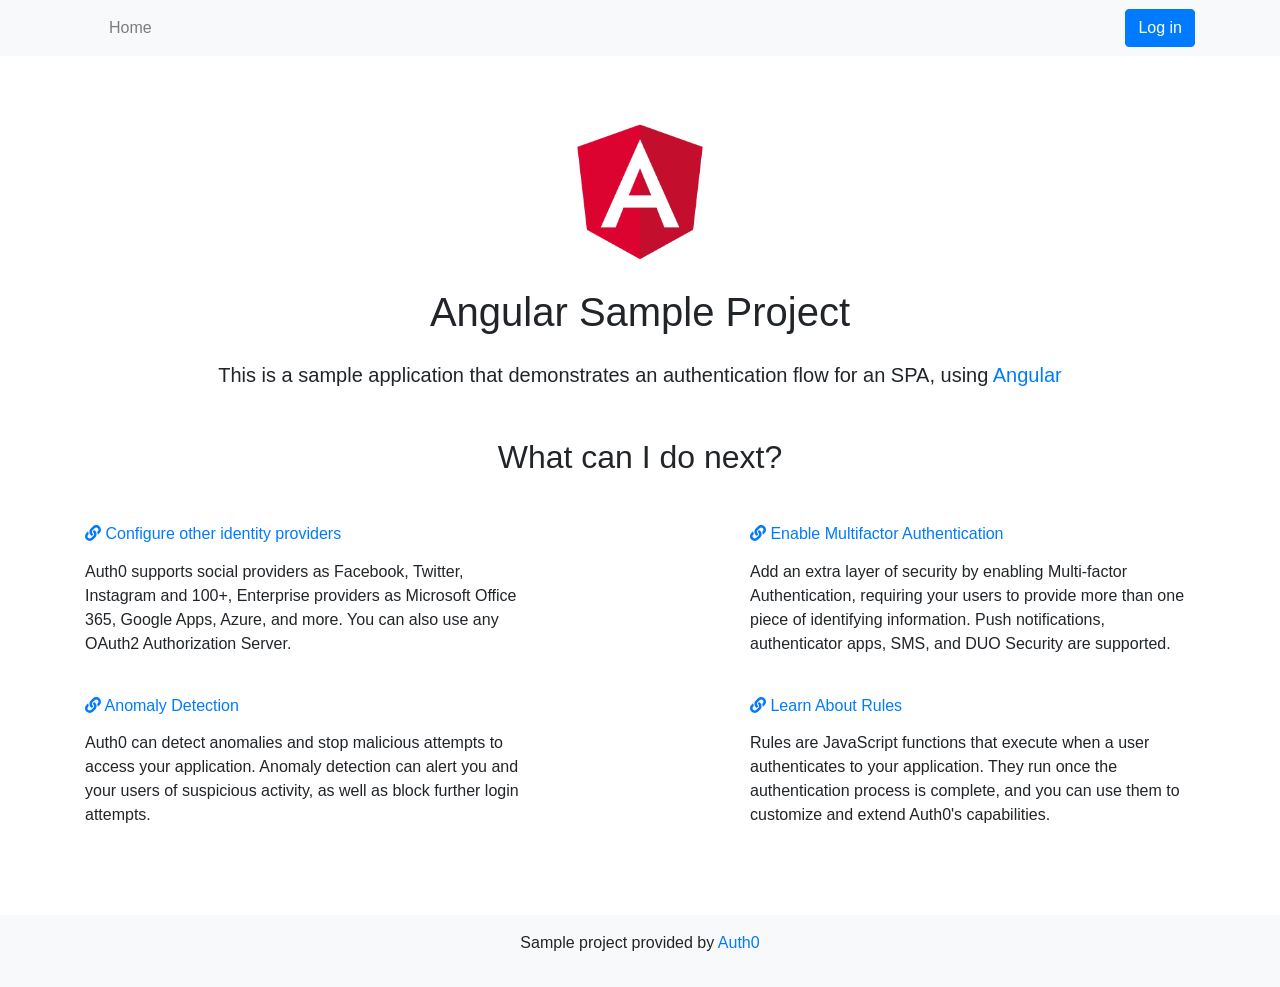
<file: index.html>
<!DOCTYPE html>
<html lang="en" class="h-100" data-critters-container>
  <head>
    <meta charset="utf-8">
    <title>SPA</title>
    <base href="/">
    <meta name="viewport" content="width=device-width, initial-scale=1">
    <link rel="icon" type="image/x-icon" href="favicon.ico">
    <link rel="stylesheet" href="https://stackpath.bootstrapcdn.com/bootstrap/4.3.1/css/bootstrap.min.css">
    <link rel="stylesheet" href="https://cdn.auth0.com/js/auth0-samples-theme/1.0/css/auth0-theme.min.css">
  <link rel="stylesheet" href="styles.60ef21f26872bd45.css" media="print" onload="this.media=&apos;all&apos;"><noscript><link rel="stylesheet" href="styles.60ef21f26872bd45.css"></noscript></head>
  <body class="h-100">
    <app-root></app-root>
  <script src="runtime.891d9f15636626e7.js" type="module"></script><script src="polyfills.77d0fcbed747c27f.js" type="module"></script><script src="main.555b250c17e1a60d.js" type="module"></script></body>
</html>
</file>
<file: styles.60ef21f26872bd45.css>
pre code.hljs{display:block;overflow-x:auto;padding:1em}code.hljs{padding:3px 5px}.hljs{background:#23241f;color:#f8f8f2}.hljs-subst,.hljs-tag{color:#f8f8f2}.hljs-emphasis,.hljs-strong{color:#a8a8a2}.hljs-bullet,.hljs-link,.hljs-literal,.hljs-number,.hljs-quote,.hljs-regexp{color:#ae81ff}.hljs-code,.hljs-section,.hljs-selector-class,.hljs-title{color:#a6e22e}.hljs-strong{font-weight:700}.hljs-emphasis{font-style:italic}.hljs-attr,.hljs-keyword,.hljs-name,.hljs-selector-tag{color:#f92672}.hljs-attribute,.hljs-symbol{color:#66d9ef}.hljs-class .hljs-title,.hljs-params,.hljs-title.class_{color:#f8f8f2}.hljs-addition,.hljs-built_in,.hljs-selector-attr,.hljs-selector-id,.hljs-selector-pseudo,.hljs-string,.hljs-template-variable,.hljs-type,.hljs-variable{color:#e6db74}.hljs-comment,.hljs-deletion,.hljs-meta{color:#75715e}
</file>
